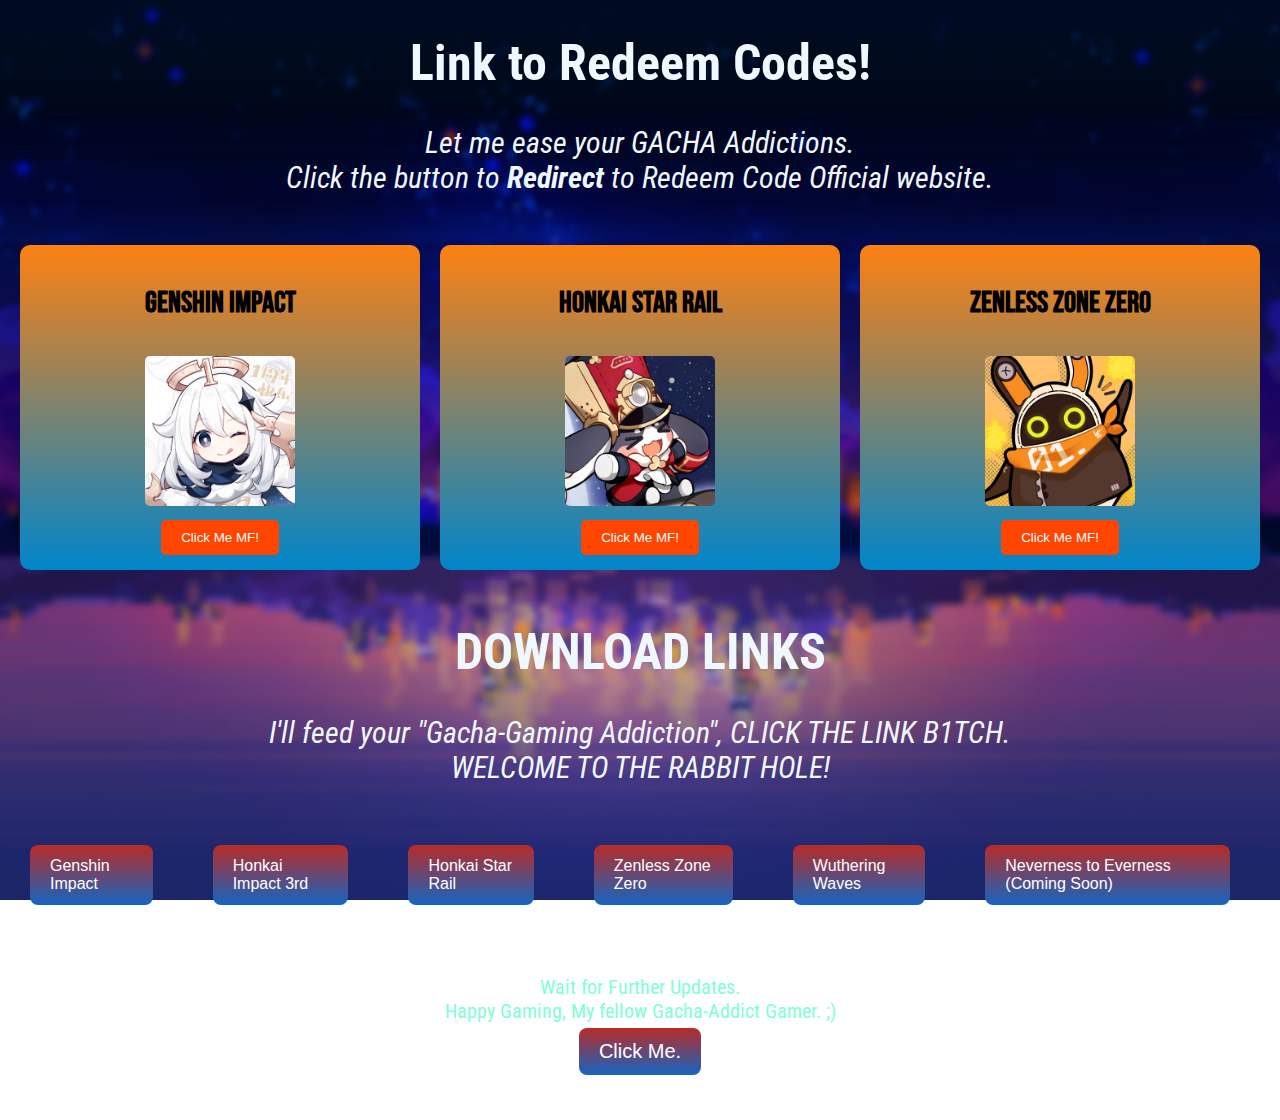
<file: index.html>
<!DOCTYPE html>

<html lang="en">
<head>
  <meta charset="UTF-8">
  <title>Feed thy Addiction</title>
  <link rel="stylesheet" href="./stylesheet.css">
  <link rel="preconnect" href="https://fonts.googleapis.com">
<link rel="preconnect" href="https://fonts.gstatic.com" crossorigin>
<link href="https://fonts.googleapis.com/css2?family=Roboto+Condensed:ital,wght@0,100..900;1,100..900&display=swap" rel="stylesheet">

<link rel="preconnect" href="https://fonts.googleapis.com">
<link rel="preconnect" href="https://fonts.gstatic.com" crossorigin>
<link href="https://fonts.googleapis.com/css2?family=Bebas+Neue&family=Roboto+Condensed:ital,wght@0,100..900;1,100..900&display=swap" rel="stylesheet">
</head>


<body>

  <h1 id="greetings">Link to Redeem Codes!</h1>
  <p id="text">Let me ease your GACHA Addictions. <br> Click the button to <strong>Redirect</strong> to Redeem Code Official website.</p>

  <div class="container">
  <div id="div1">
    <h2 id="gi">Genshin Impact</h2>
    <img id="pai" src="./assets/pai.jpg" alt="paimon"> <br>
   <a href="https://genshin.hoyoverse.com/en/gift" target="_blank">
  <button>Click Me MF!</button>
</a>
</div>

  <div id="div2">
    <h2 id="hsr">Honkai Star Rail</h2>
    <img id="pom" src="./assets/pom.jpg" alt="pompom"> <br>
   <a href="https://hsr.hoyoverse.com/gift" target="_blank">
  <button>Click Me MF!</button>
</a>
</div>

  <div id="div3">
    <h2 id="zzz">Zenless Zone Zero</h2>
    <img id="bang" src="./assets/bang.jpg" alt="Bangboo"> <br>
   <a href="https://zenless.hoyoverse.com/redemption" target="_blank">
  <button>Click Me MF!</button>
</a>
</div>
<!-- DIV FOR CLASS CONTAINER-->
</div>

  <h1 id="greetings">DOWNLOAD LINKS</h1>
  <p id="text">I'll feed your "Gacha-Gaming Addiction", CLICK THE LINK B1TCH. <br> WELCOME TO THE RABBIT HOLE!</p>
<div class="container">
  <a class="game-link" href="https://genshin.hoyoverse.com/en/home" target="_blank">Genshin Impact</a><br>
  <a class="game-link" href="https://honkaiimpact3.hoyoverse.com/global/en-us/fab" target="_blank">Honkai Impact 3rd</a><br> 
  <a class="game-link" href="https://hsr.hoyoverse.com/ua2?lp=sr03&utm_source=SEA_google_SEA_search_UA2_Brand&hoyotrace_channel=ga_channel&gad_source=1&gad_campaignid=20028025355&gbraid=0AAAAAoiRZe2hmHlctjwvbAELu7bpmSEnj&gclid=CjwKCAjwyb3DBhBlEiwAqZLe5AYZvBFePacplpaAycYRN4T4fe0qv1Y9hSnAUv3R-0aBN3EJEzpIphoCGuoQAvD_BwE" target="_blank">Honkai Star Rail</a><br>
  <a class="game-link" href="https://zenless.hoyoverse.com/ua?utm_source=ua&utm_medium=google&utm_campaign=ZZZ-SEA-PC-2-new-search-brand-S2S-20240705&hoyotrace_channel=ga_channel&gad_source=1&gad_campaignid=21434741403&gbraid=0AAAAA9wHrJoK5UROFk_vnU5V2ePU4chCJ&gclid=CjwKCAjwyb3DBhBlEiwAqZLe5ECcPAU2ox7NLIr3x9rSYpuUpkBboaEmkWIG3ItLEsymC73EYDgAXhoCxtkQAvD_BwE" target="_blank">Zenless Zone Zero</a><br>
  <a class="game-link" href="https://wutheringwaves.kurogames-ads.com/download/?lang=en&page_id=jCanJ4vnLO&&utm_source=pc_googleadwords_int&utm_campaign=search&campaignid=22490915273&adgroupid=175614012421&keyword=wuthering%20waves%20download&device=c&ad_id=749222523808&channel=g&gad_source=1&gad_campaignid=22490915273&gbraid=0AAAAABbLAwhpKzZ_PvOPmM3hX07ZdsRDU&gclid=CjwKCAjwyb3DBhBlEiwAqZLe5OigygO3lJSzz26CVARx3Kmqs1RpmZi8nerq10ntmHS8PfSCbg6E_xoC9m8QAvD_BwE" target="_blank">Wuthering Waves</a><br>
  <a class="game-link" href="https://nte.perfectworld.com/en/" target="_blank">Neverness to Everness (Coming Soon)</a><br>
</div>
</div>

<footer id="end">
  Wait for Further Updates. <br>
  Happy Gaming, My fellow Gacha-Addict Gamer. ;) <br>
  <a class="bloopers" href="./bloop.html" target="_blank">Click Me.</a>
</footer>

</body>

</html>
</file>
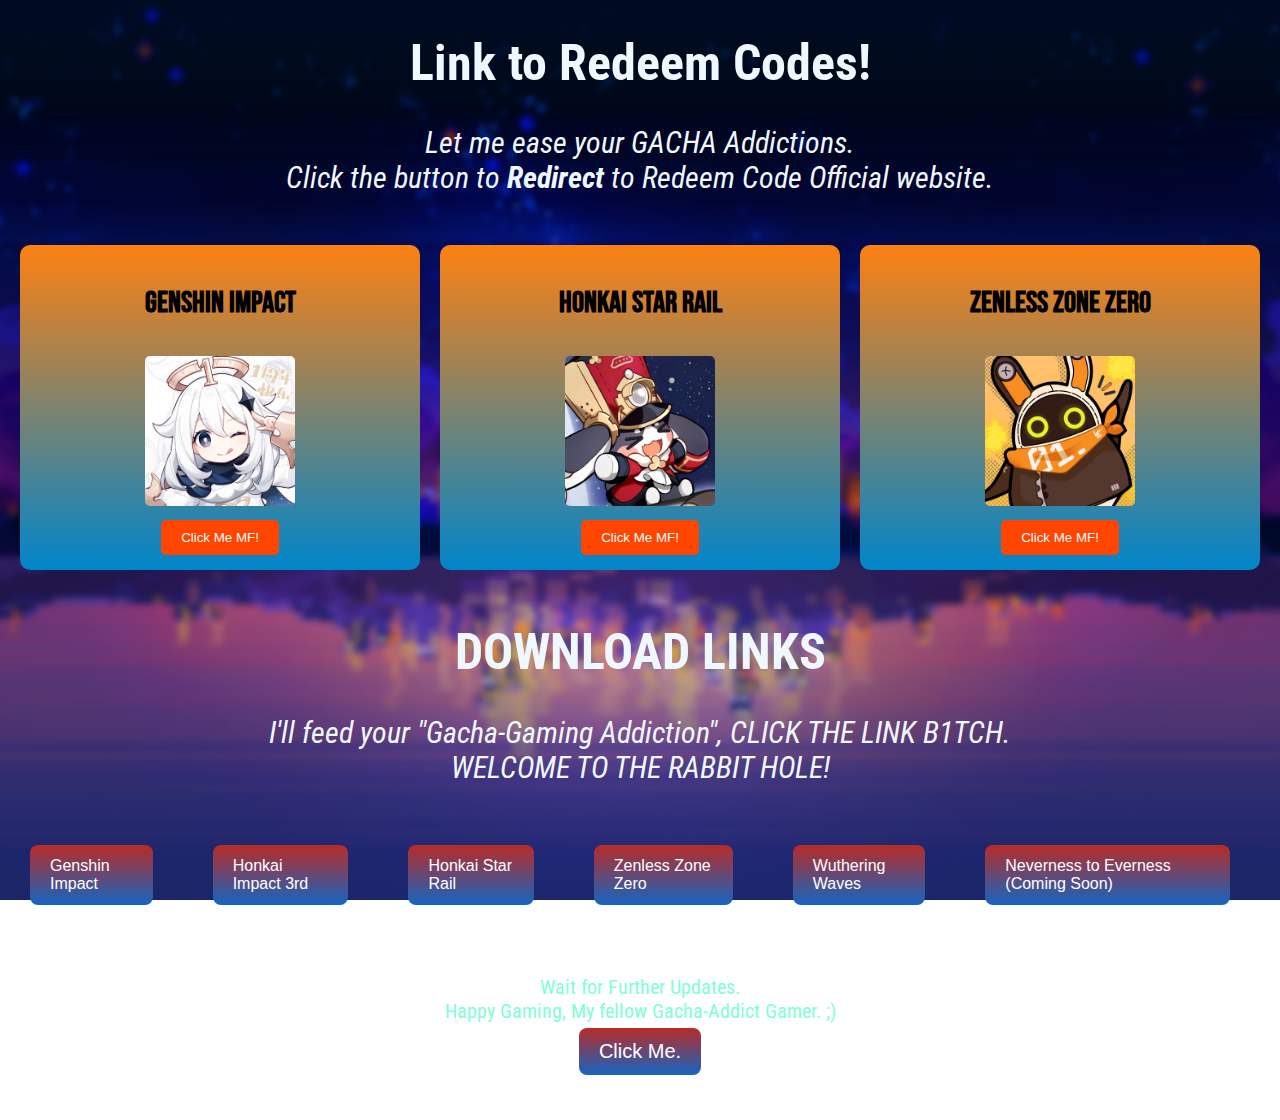
<file: Project 00 - Gacha Gotcha/index.html>
<!DOCTYPE html>

<html lang="en">
<head>
  <meta charset="UTF-8">
  <title>Feed thy Addiction</title>
  <link rel="stylesheet" href="./stylesheet.css">
  <link rel="preconnect" href="https://fonts.googleapis.com">
<link rel="preconnect" href="https://fonts.gstatic.com" crossorigin>
<link href="https://fonts.googleapis.com/css2?family=Roboto+Condensed:ital,wght@0,100..900;1,100..900&display=swap" rel="stylesheet">

<link rel="preconnect" href="https://fonts.googleapis.com">
<link rel="preconnect" href="https://fonts.gstatic.com" crossorigin>
<link href="https://fonts.googleapis.com/css2?family=Bebas+Neue&family=Roboto+Condensed:ital,wght@0,100..900;1,100..900&display=swap" rel="stylesheet">
</head>


<body>

  <h1 id="greetings">Link to Redeem Codes!</h1>
  <p id="text">Let me ease your GACHA Addictions. <br> Click the button to <strong>Redirect</strong> to Redeem Code Official website.</p>

  <div class="container">
  <div id="div1">
    <h2 id="gi">Genshin Impact</h2>
    <img id="pai" src="./assets/pai.jpg" alt="paimon"> <br>
   <a href="https://genshin.hoyoverse.com/en/gift" target="_blank">
  <button>Click Me MF!</button>
</a>
</div>

  <div id="div2">
    <h2 id="hsr">Honkai Star Rail</h2>
    <img id="pom" src="./assets/pom.jpg" alt="pompom"> <br>
   <a href="https://hsr.hoyoverse.com/gift" target="_blank">
  <button>Click Me MF!</button>
</a>
</div>

  <div id="div3">
    <h2 id="zzz">Zenless Zone Zero</h2>
    <img id="bang" src="./assets/bang.jpg" alt="Bangboo"> <br>
   <a href="https://zenless.hoyoverse.com/redemption" target="_blank">
  <button>Click Me MF!</button>
</a>
</div>
<!-- DIV FOR CLASS CONTAINER-->
</div>

  <h1 id="greetings">DOWNLOAD LINKS</h1>
  <p id="text">I'll feed your "Gacha-Gaming Addiction", CLICK THE LINK B1TCH. <br> WELCOME TO THE RABBIT HOLE!</p>
<div class="container">
  <a class="game-link" href="https://genshin.hoyoverse.com/en/home" target="_blank">Genshin Impact</a><br>
  <a class="game-link" href="https://honkaiimpact3.hoyoverse.com/global/en-us/fab" target="_blank">Honkai Impact 3rd</a><br> 
  <a class="game-link" href="https://hsr.hoyoverse.com/ua2?lp=sr03&utm_source=SEA_google_SEA_search_UA2_Brand&hoyotrace_channel=ga_channel&gad_source=1&gad_campaignid=20028025355&gbraid=0AAAAAoiRZe2hmHlctjwvbAELu7bpmSEnj&gclid=CjwKCAjwyb3DBhBlEiwAqZLe5AYZvBFePacplpaAycYRN4T4fe0qv1Y9hSnAUv3R-0aBN3EJEzpIphoCGuoQAvD_BwE" target="_blank">Honkai Star Rail</a><br>
  <a class="game-link" href="https://zenless.hoyoverse.com/ua?utm_source=ua&utm_medium=google&utm_campaign=ZZZ-SEA-PC-2-new-search-brand-S2S-20240705&hoyotrace_channel=ga_channel&gad_source=1&gad_campaignid=21434741403&gbraid=0AAAAA9wHrJoK5UROFk_vnU5V2ePU4chCJ&gclid=CjwKCAjwyb3DBhBlEiwAqZLe5ECcPAU2ox7NLIr3x9rSYpuUpkBboaEmkWIG3ItLEsymC73EYDgAXhoCxtkQAvD_BwE" target="_blank">Zenless Zone Zero</a><br>
  <a class="game-link" href="https://wutheringwaves.kurogames-ads.com/download/?lang=en&page_id=jCanJ4vnLO&&utm_source=pc_googleadwords_int&utm_campaign=search&campaignid=22490915273&adgroupid=175614012421&keyword=wuthering%20waves%20download&device=c&ad_id=749222523808&channel=g&gad_source=1&gad_campaignid=22490915273&gbraid=0AAAAABbLAwhpKzZ_PvOPmM3hX07ZdsRDU&gclid=CjwKCAjwyb3DBhBlEiwAqZLe5OigygO3lJSzz26CVARx3Kmqs1RpmZi8nerq10ntmHS8PfSCbg6E_xoC9m8QAvD_BwE" target="_blank">Wuthering Waves</a><br>
  <a class="game-link" href="https://nte.perfectworld.com/en/" target="_blank">Neverness to Everness (Coming Soon)</a><br>
</div>
</div>

<footer id="end">
  Wait for Further Updates. <br>
  Happy Gaming, My fellow Gacha-Addict Gamer. ;) <br>
  <a class="bloopers" href="./bloop.html" target="_blank">Click Me.</a>
</footer>


</body>

</html>
</file>
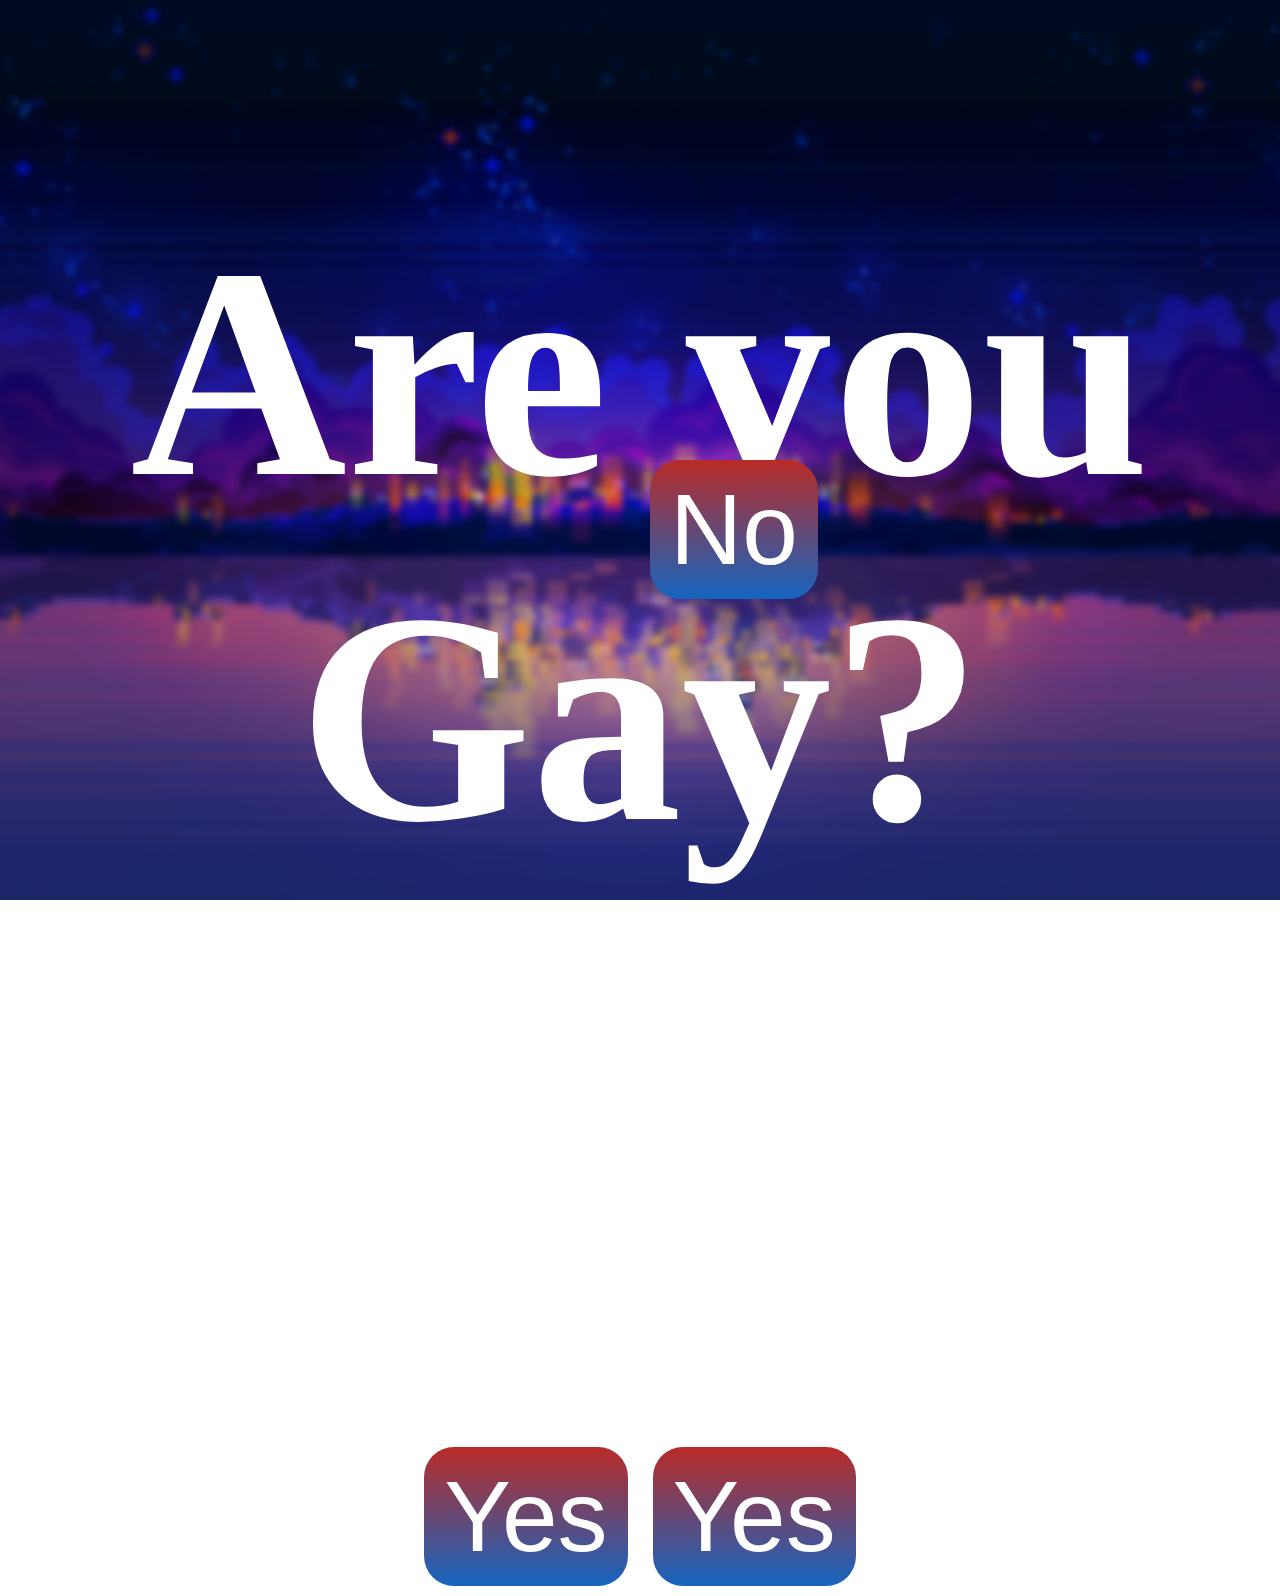
<file: bloop.html>
<!DOCTYPE html>

<html lang="en">
<head>
  <meta charset="UTF-8">
  <title>Feed thy Addiction</title>
  <link rel="stylesheet" href="./stylesheet.css">

<style>

    #shy-button {
 text-align: center;
  display: inline-block;
  margin: 10px;
  padding: 12px 20px;
  background: linear-gradient(to bottom, #b92b27, #1565C0);
  color: #ffffff;
  text-decoration: none;
  border-radius: 30px;
  transition: 0.3s;
  font-family: 'Segoe UI', sans-serif;
   font-size: 100px;
   position: absolute
    }
  </style>
</head>

<h1 id="gay">Are you Gay? <br> For Real?</h1>
<div style="display: flex; justify-content: center; gap: 5px;" class="button">
<a href="./index.html" target="_parent"><button class="b1">Yes</button></a>
<a href="./index.html" target="_parent"><button class="b1">Yes</button></a>
<button id="shy-button">No</button>
</div>

<script>

  const button = document.getElementById('shy-button');
  const threshold = 120;
  let x = window.innerWidth / 2;
  let y = window.innerHeight / 2;

  let isTouch = false;
  let mouseSpeed = 200;
  let touchSpeed = 350;

  function getSpeed() {
    return isTouch ? touchSpeed : mouseSpeed;
  }

  function setPosition() {
    button.style.left = `${x}px`;
    button.style.top = `${y}px`;
  }

  setPosition();

  function moveButtonAway(cursorX, cursorY) {
    const rect = button.getBoundingClientRect();
    const btnX = rect.left + rect.width / 2;
    const btnY = rect.top + rect.height / 2;

    const dx = btnX - cursorX;
    const dy = btnY - cursorY;
    const distance = Math.sqrt(dx * dx + dy * dy);

    if (distance < threshold) {
      const angle = Math.atan2(dy, dx);
      const speed = getSpeed();

      x += Math.cos(angle) * speed;
      y += Math.sin(angle) * speed;

      // Keep inside bounds
      x = Math.max(0, Math.min(window.innerWidth - rect.width, x));
      y = Math.max(0, Math.min(window.innerHeight - rect.height, y));

      setPosition();
    }
  }

  // Mouse input
  document.addEventListener('mousemove', (e) => {
    isTouch = false;
    moveButtonAway(e.clientX, e.clientY);
  });

  // Touch input
  document.addEventListener('touchmove', (e) => {
    if (e.touches.length > 0) {
      isTouch = true;
      const touch = e.touches[0];
      moveButtonAway(touch.clientX, touch.clientY);
    }
  });

  button.addEventListener('touchstart', (e) => {
    isTouch = true;
    const touch = e.touches[0];
    moveButtonAway(touch.clientX, touch.clientY);
    e.preventDefault();
  });

  window.addEventListener('resize', () => {
    x = window.innerWidth / 2;
    y = window.innerHeight / 2;
    setPosition();
  });
</script>


</html>
</file>
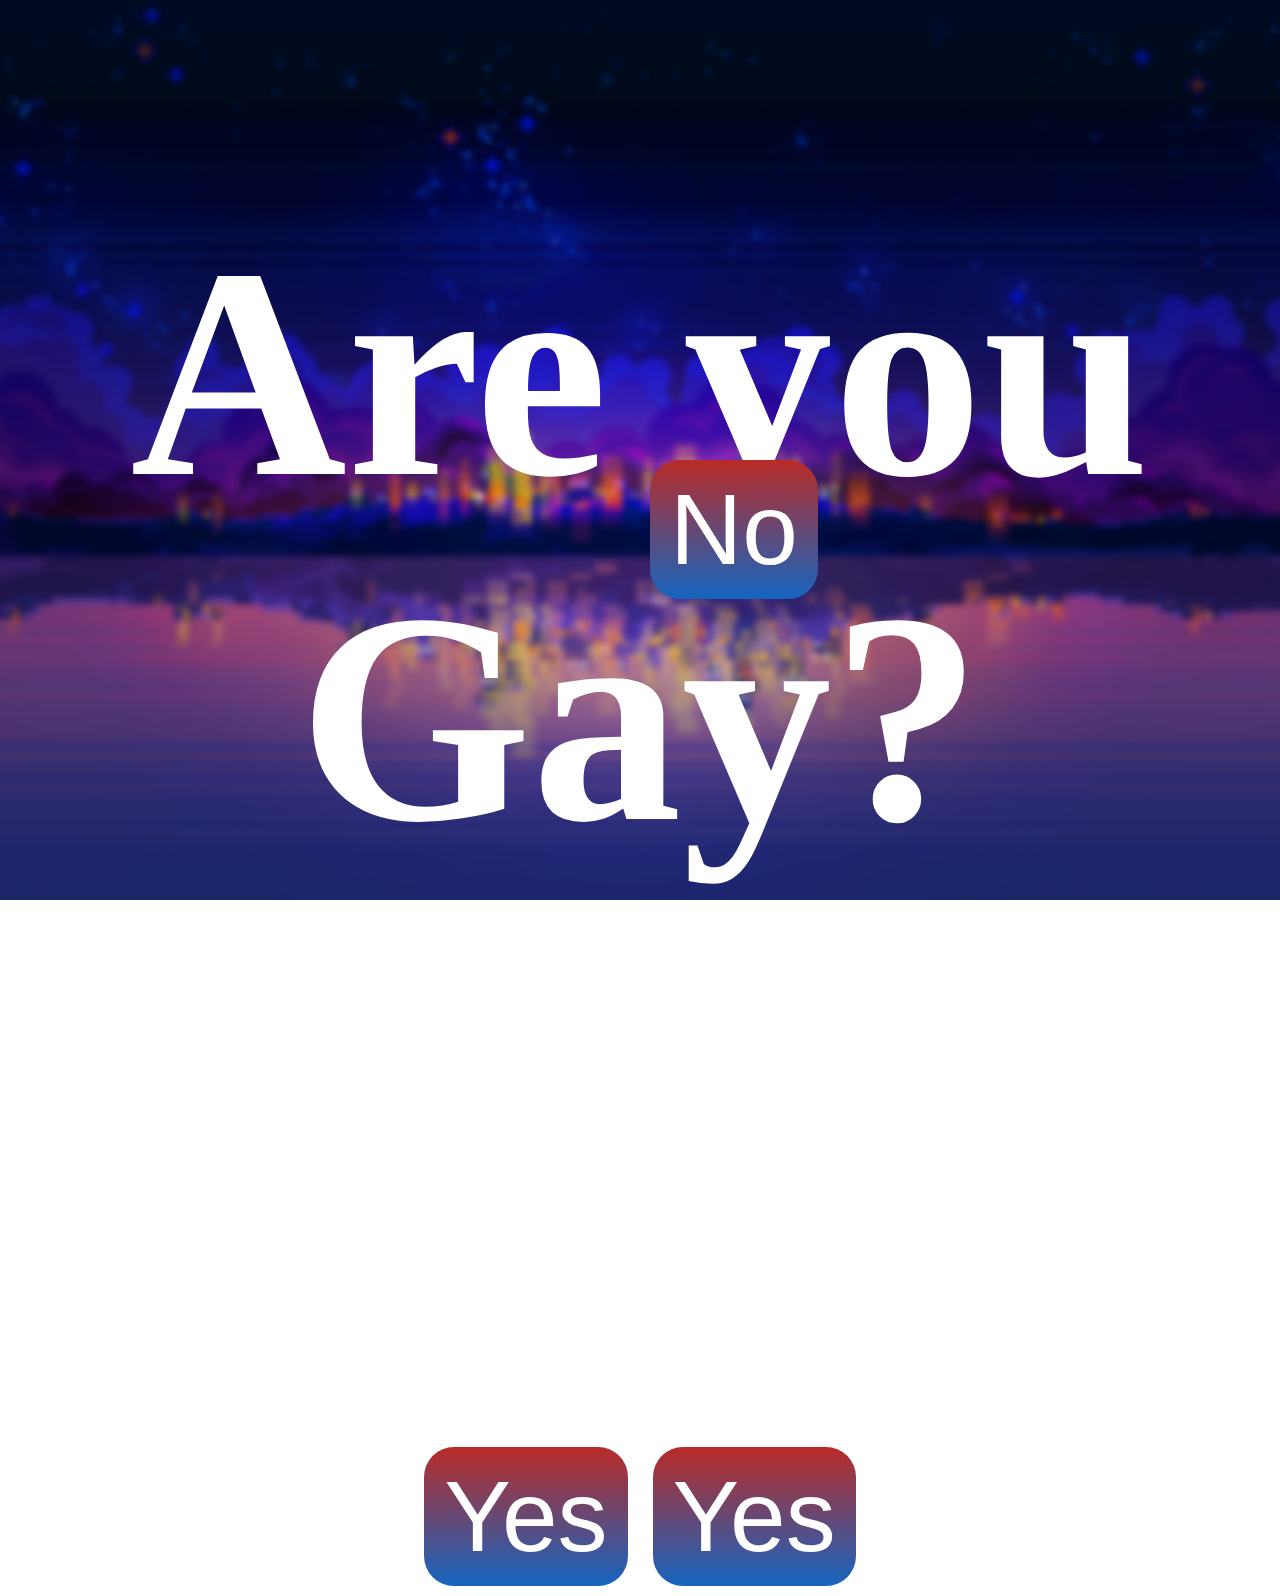
<file: Project 00 - Gacha Gotcha/bloop.html>
<!DOCTYPE html>

<html lang="en">
<head>
  <meta charset="UTF-8">
  <title>Feed thy Addiction</title>
  <link rel="stylesheet" href="./stylesheet.css">

<style>

    #shy-button {
 text-align: center;
  display: inline-block;
  margin: 10px;
  padding: 12px 20px;
  background: linear-gradient(to bottom, #b92b27, #1565C0);
  color: #ffffff;
  text-decoration: none;
  border-radius: 30px;
  transition: 0.3s;
  font-family: 'Segoe UI', sans-serif;
   font-size: 100px;
   position: absolute
    }
  </style>
</head>

<h1 id="gay">Are you Gay? <br> For Real?</h1>
<div style="display: flex; justify-content: center; gap: 5px;" class="button">
<a href="./index.html" target="_parent"><button class="b1">Yes</button></a>
<a href="./index.html" target="_parent"><button class="b1">Yes</button></a>
<button id="shy-button">No</button>
</div>

<script>

  const button = document.getElementById('shy-button');
  const threshold = 120;
  let x = window.innerWidth / 2;
  let y = window.innerHeight / 2;

  let isTouch = false;
  let mouseSpeed = 200;
  let touchSpeed = 350;

  function getSpeed() {
    return isTouch ? touchSpeed : mouseSpeed;
  }

  function setPosition() {
    button.style.left = `${x}px`;
    button.style.top = `${y}px`;
  }

  setPosition();

  function moveButtonAway(cursorX, cursorY) {
    const rect = button.getBoundingClientRect();
    const btnX = rect.left + rect.width / 2;
    const btnY = rect.top + rect.height / 2;

    const dx = btnX - cursorX;
    const dy = btnY - cursorY;
    const distance = Math.sqrt(dx * dx + dy * dy);

    if (distance < threshold) {
      const angle = Math.atan2(dy, dx);
      const speed = getSpeed();

      x += Math.cos(angle) * speed;
      y += Math.sin(angle) * speed;

      // Keep inside bounds
      x = Math.max(0, Math.min(window.innerWidth - rect.width, x));
      y = Math.max(0, Math.min(window.innerHeight - rect.height, y));

      setPosition();
    }
  }

  // Mouse input
  document.addEventListener('mousemove', (e) => {
    isTouch = false;
    moveButtonAway(e.clientX, e.clientY);
  });

  // Touch input
  document.addEventListener('touchmove', (e) => {
    if (e.touches.length > 0) {
      isTouch = true;
      const touch = e.touches[0];
      moveButtonAway(touch.clientX, touch.clientY);
    }
  });

  button.addEventListener('touchstart', (e) => {
    isTouch = true;
    const touch = e.touches[0];
    moveButtonAway(touch.clientX, touch.clientY);
    e.preventDefault();
  });

  window.addEventListener('resize', () => {
    x = window.innerWidth / 2;
    y = window.innerHeight / 2;
    setPosition();
  });
</script>


</html>
</file>
<file: stylesheet.css>
body {
  background-image: url('./assets/pix.png');
  background-size: cover;            /* scales the image to cover the whole screen */
  background-repeat: no-repeat;      /* prevents tiling */
  background-position: center center;/* centers the image */
  background-attachment: fixed;      /* optional: creates a parallax effect */
  margin: 0;
}

#greetings  {
  font-size: 50px;
  color: aliceblue;
  font-family: Roboto Condensed, system-ui, -apple-system, BlinkMacSystemFont, 'Segoe UI', Roboto, Oxygen, Ubuntu, Cantarell, 'Open Sans', 'Helvetica Neue', sans-serif;
  text-align: center;
}

#text {
  color: aliceblue;
  font-family: Roboto Condensed, system-ui, -apple-system, BlinkMacSystemFont, 'Segoe UI', Roboto, Oxygen, Ubuntu, Cantarell, 'Open Sans', 'Helvetica Neue', sans-serif;
  text-align: center;
  font-size: 30px;
  font-style: italic;
}

#gi, #hsr, #zzz {
  font-family: Bebas Neue;
  font-size: 30px;
}

.container {
  display: flex;
  justify-content: space-around; /* Spreads the divs evenly across the container */
  gap: 20px; /* Adds some space between the divs */
  padding: 20px; /* Adds some space inside the container */
}

img {
  width: 150px;
  height: 150px;
  max-width: 100%;
  border-radius: 15px; /* Rounds the corners of the images */
  padding: 10px;
}

#div1, #div2, #div3 {
  background: linear-gradient(to bottom, #FD8112, #0085CA); /* Gradient from orange to blue */
  padding: 15px; /* Space inside each div */
  border-radius: 10px; /* Rounded corners */
  text-align: center; /* Center the text and images */
  width: 30%; /* Each div takes up about a third of the container */
}

button {
  background-color: #ff4500; /* Bright orange button */
  color: white; /* White text */
  padding: 10px 20px; /* Make the button bigger */
  border: none; /* No border */
  border-radius: 5px; /* Rounded corners */
  cursor: pointer; /* Hand cursor on hover */
}

button:hover {
  color: black;
  background-color: #e03e00; /* Slightly darker orange on hover */
}

#at {
 text-align: center;
}

.game-links-container {
  text-align: center;
  margin-top: 40px;
}

.game-link {
  display: inline-block;
  margin: 10px;
  padding: 12px 20px;
  background: linear-gradient(to bottom, #b92b27, #1565C0);
  color: #ffffff;
  text-decoration: none;
  border-radius: 8px;
  transition: 0.3s;
  font-family: 'Segoe UI', sans-serif;
}

.game-link:hover {
  background-color: #2e2e4d;
  transform: scale(1.05);
  color: black;
}

#end {
  margin: 40px;
  color:aquamarine;
  font-family: Roboto Condensed;
  font-size: 20px;
  text-align: center;
}

#gay {
  font-size: 300px;
  color: white;
  text-align: center;
}

.bloopers {
  display: inline-block;
  margin: 5px;
  padding: 12px 20px;
  background: linear-gradient(to bottom, #b92b27, #1565C0);
  color: #ffffff;
  text-decoration: none;
  border-radius: 8px;
  transition: 0.3s;
  font-family: 'Segoe UI', sans-serif;
}

.b1 {
  text-align: center;
  display: inline-block;
  margin: 10px;
  padding: 12px 20px;
  background: linear-gradient(to bottom, #b92b27, #1565C0);
  color: #ffffff;
  text-decoration: none;
  border-radius: 30px;
  transition: 0.3s;
  font-family: 'Segoe UI', sans-serif;
   font-size: 100px;
}
</file>
<file: Project 00 - Gacha Gotcha/stylesheet.css>
body {
  background-image: url('./assets/pix.png');
  background-size: cover;            /* scales the image to cover the whole screen */
  background-repeat: no-repeat;      /* prevents tiling */
  background-position: center center;/* centers the image */
  background-attachment: fixed;      /* optional: creates a parallax effect */
  margin: 0;
}

#greetings  {
  font-size: 50px;
  color: aliceblue;
  font-family: Roboto Condensed, system-ui, -apple-system, BlinkMacSystemFont, 'Segoe UI', Roboto, Oxygen, Ubuntu, Cantarell, 'Open Sans', 'Helvetica Neue', sans-serif;
  text-align: center;
}

#text {
  color: aliceblue;
  font-family: Roboto Condensed, system-ui, -apple-system, BlinkMacSystemFont, 'Segoe UI', Roboto, Oxygen, Ubuntu, Cantarell, 'Open Sans', 'Helvetica Neue', sans-serif;
  text-align: center;
  font-size: 30px;
  font-style: italic;
}

#gi, #hsr, #zzz {
  font-family: Bebas Neue;
  font-size: 30px;
}

.container {
  display: flex;
  justify-content: space-around; /* Spreads the divs evenly across the container */
  gap: 20px; /* Adds some space between the divs */
  padding: 20px; /* Adds some space inside the container */
}

img {
  width: 150px;
  height: 150px;
  max-width: 100%;
  border-radius: 15px; /* Rounds the corners of the images */
  padding: 10px;
}

#div1, #div2, #div3 {
  background: linear-gradient(to bottom, #FD8112, #0085CA); /* Gradient from orange to blue */
  padding: 15px; /* Space inside each div */
  border-radius: 10px; /* Rounded corners */
  text-align: center; /* Center the text and images */
  width: 30%; /* Each div takes up about a third of the container */
}

button {
  background-color: #ff4500; /* Bright orange button */
  color: white; /* White text */
  padding: 10px 20px; /* Make the button bigger */
  border: none; /* No border */
  border-radius: 5px; /* Rounded corners */
  cursor: pointer; /* Hand cursor on hover */
}

button:hover {
  color: black;
  background-color: #e03e00; /* Slightly darker orange on hover */
}

#at {
 text-align: center;
}

.game-links-container {
  text-align: center;
  margin-top: 40px;
}

.game-link {
  display: inline-block;
  margin: 10px;
  padding: 12px 20px;
  background: linear-gradient(to bottom, #b92b27, #1565C0);
  color: #ffffff;
  text-decoration: none;
  border-radius: 8px;
  transition: 0.3s;
  font-family: 'Segoe UI', sans-serif;
}

.game-link:hover {
  background-color: #2e2e4d;
  transform: scale(1.05);
  color: black;
}

#end {
  margin: 40px;
  color:aquamarine;
  font-family: Roboto Condensed;
  font-size: 20px;
  text-align: center;
}

#gay {
  font-size: 300px;
  color: white;
  text-align: center;
}

.bloopers {
  display: inline-block;
  margin: 5px;
  padding: 12px 20px;
  background: linear-gradient(to bottom, #b92b27, #1565C0);
  color: #ffffff;
  text-decoration: none;
  border-radius: 8px;
  transition: 0.3s;
  font-family: 'Segoe UI', sans-serif;
}

.b1 {
  text-align: center;
  display: inline-block;
  margin: 10px;
  padding: 12px 20px;
  background: linear-gradient(to bottom, #b92b27, #1565C0);
  color: #ffffff;
  text-decoration: none;
  border-radius: 30px;
  transition: 0.3s;
  font-family: 'Segoe UI', sans-serif;
   font-size: 100px;
}
</file>
